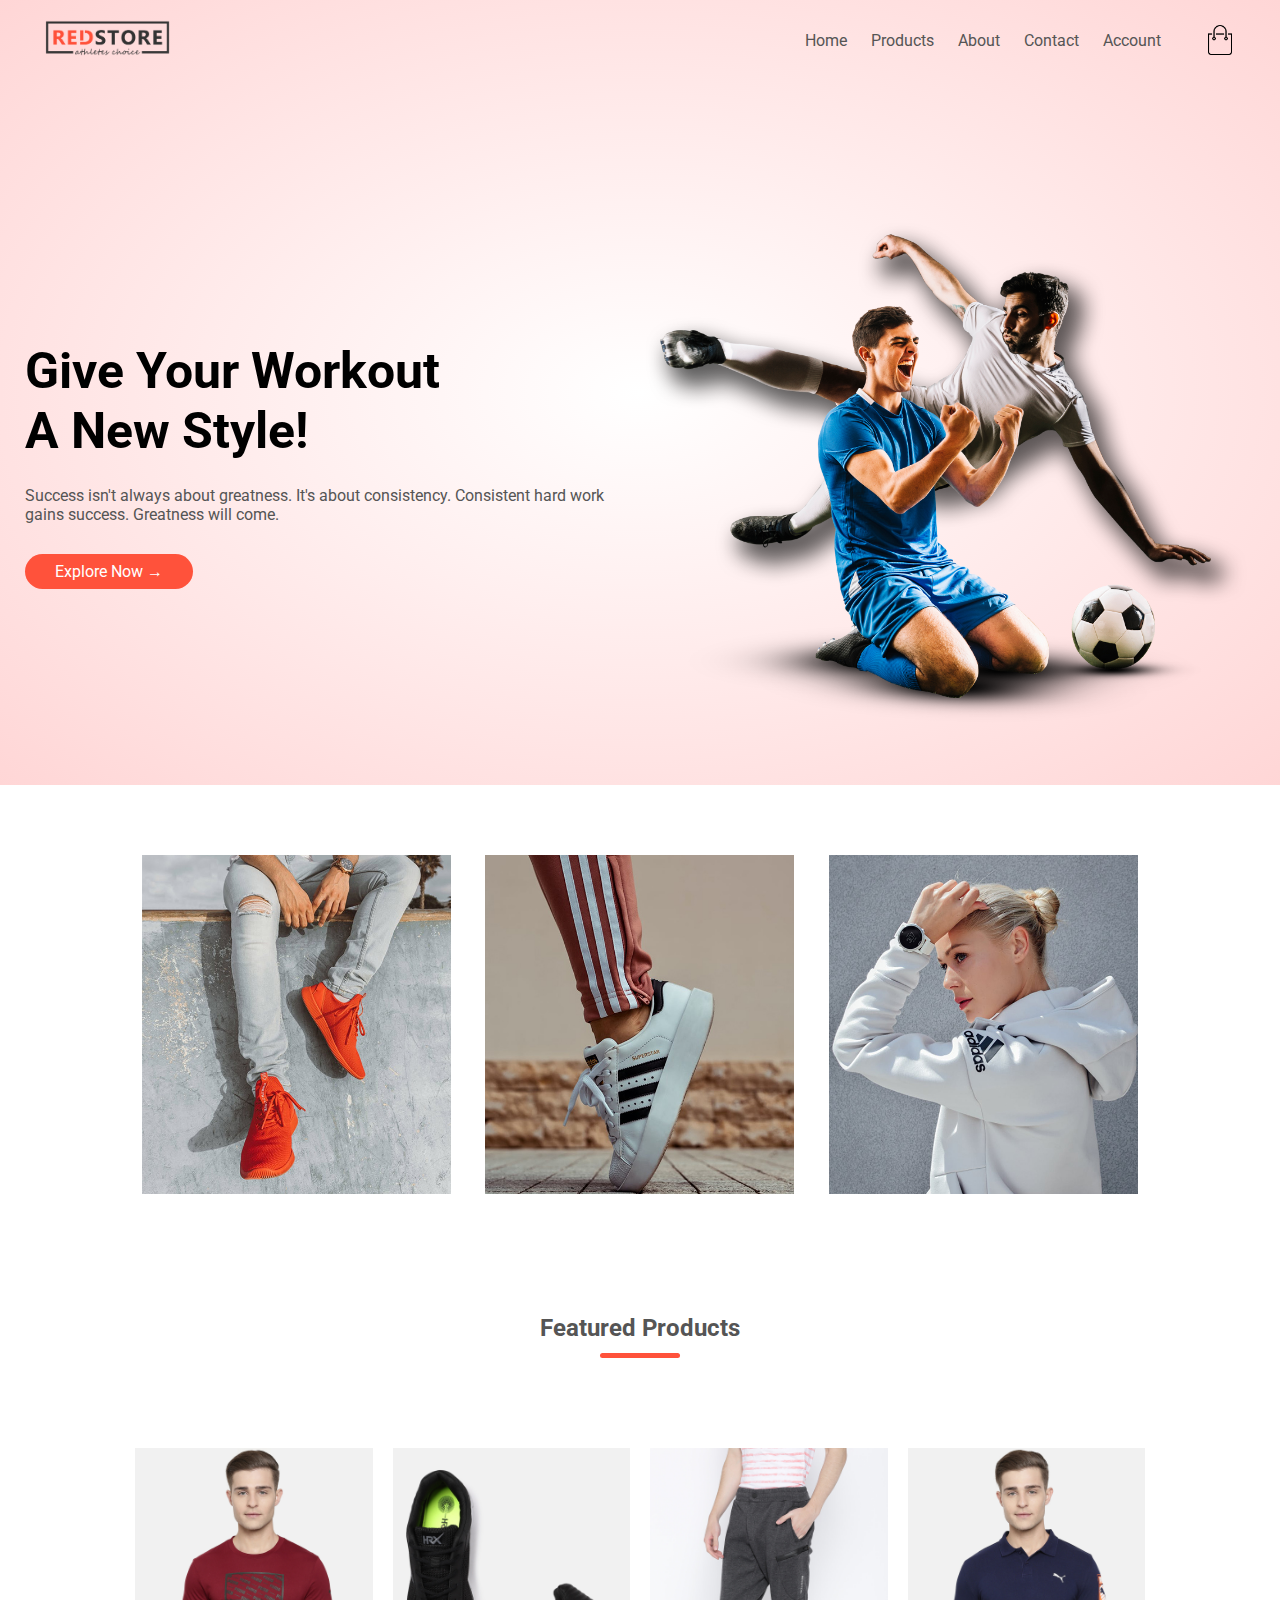
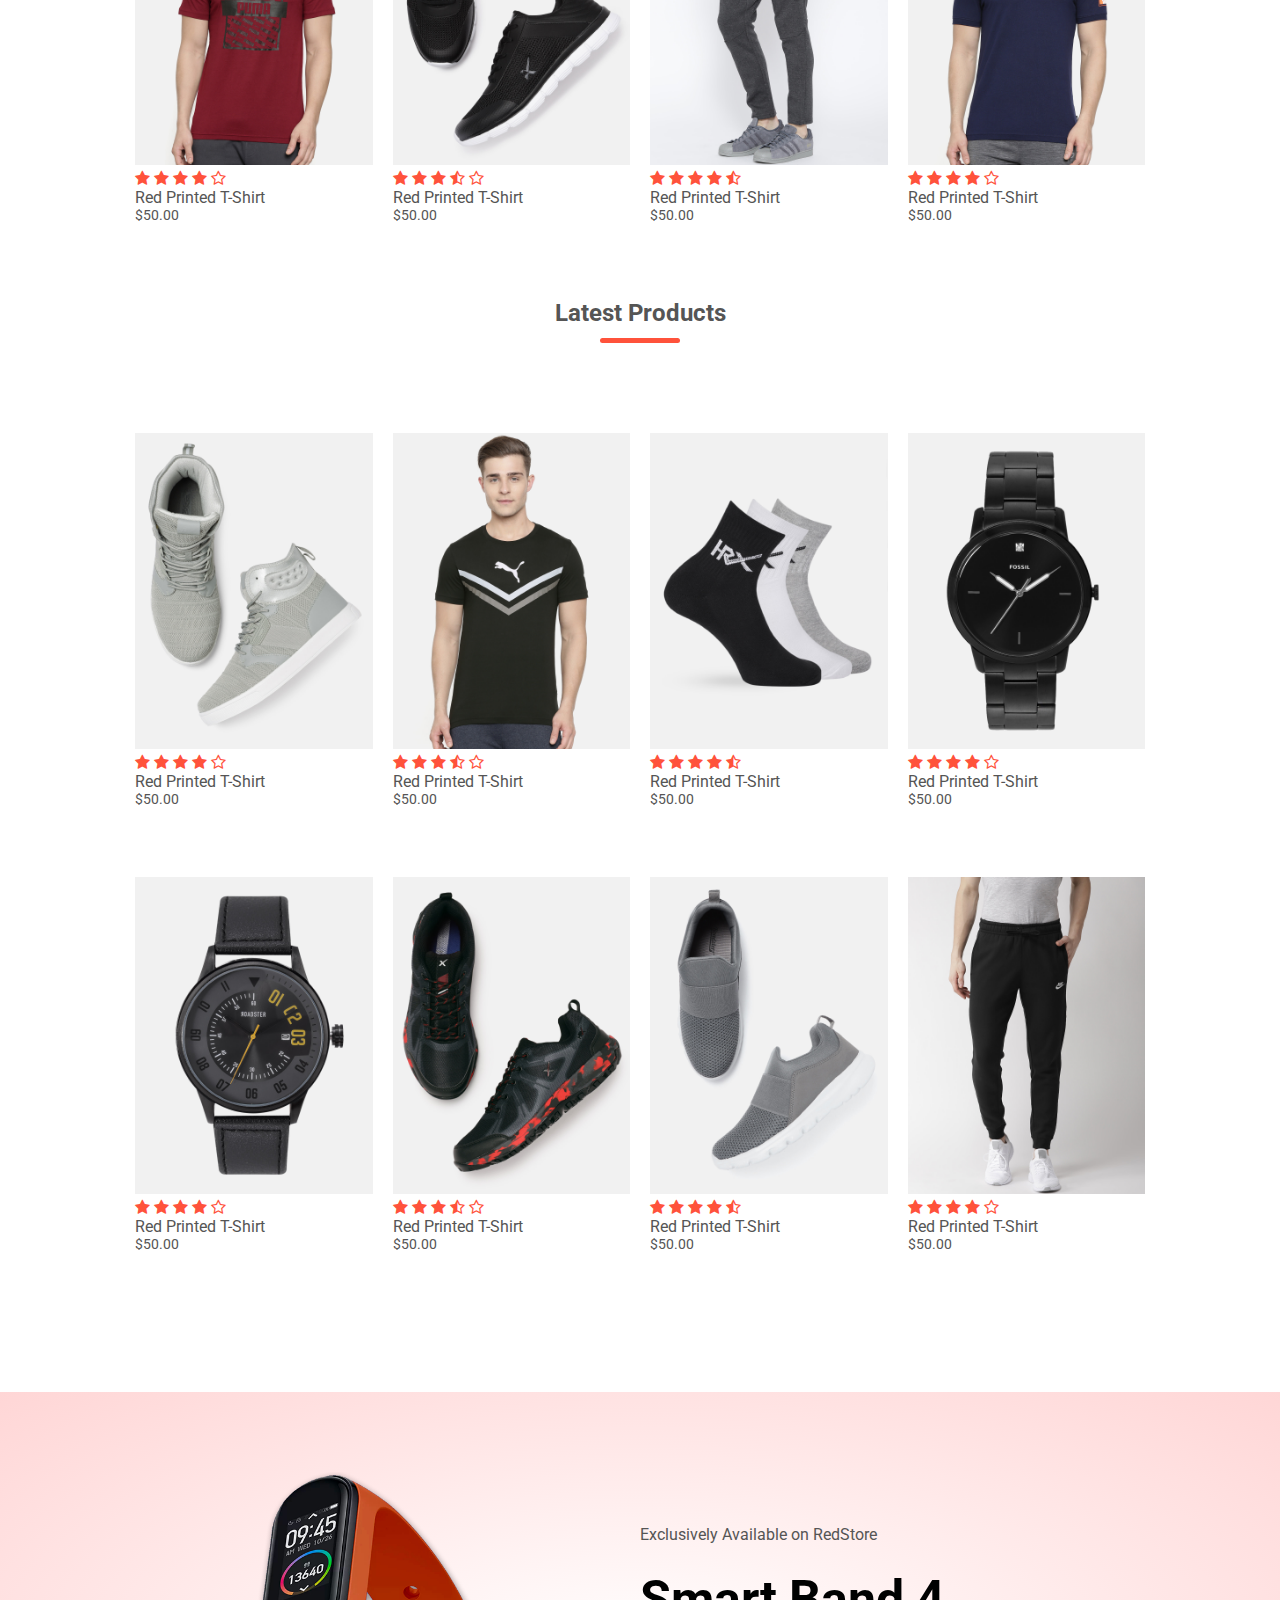
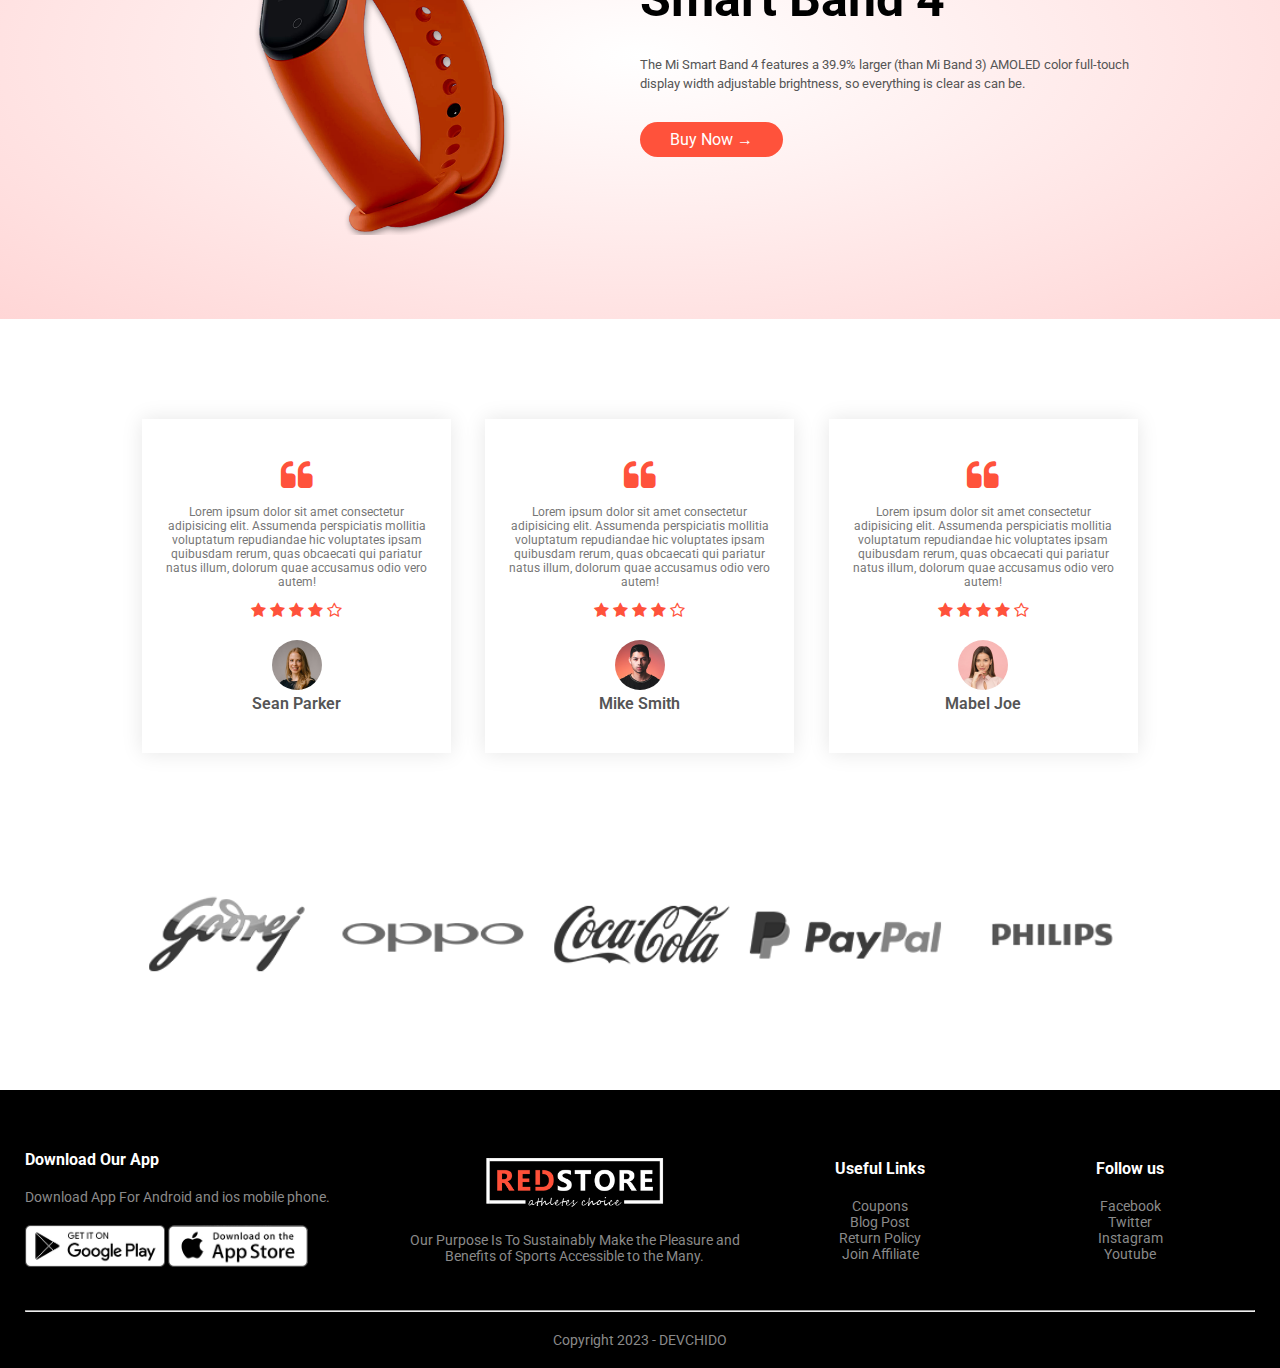
<file: index.html>
<!DOCTYPE html>
<html lang="en">
    <head>
        <meta charset="UTF-8" />
        <meta http-equiv="X-UA-Compatible" content="IE=edge" />
        <meta name="viewport" content="width=device-width, initial-scale=1.0" />
        <title>Ecommerce Website</title>
        <link rel="stylesheet" href="style.css" />
        <link href="https://fonts.googleapis.com/css2?family=Roboto:wght@300;400;500;700&display=swap" rel="stylesheet" />
        <link
            rel="stylesheet"
            href="https://cdnjs.cloudflare.com/ajax/libs/font-awesome/4.7.0/css/font-awesome.min.css"
            integrity="sha512-SfTiTlX6kk+qitfevl/7LibUOeJWlt9rbyDn92a1DqWOw9vWG2MFoays0sgObmWazO5BQPiFucnnEAjpAB+/Sw=="
            crossorigin="anonymous"
            referrerpolicy="no-referrer"
        />
    </head>
    <body>
        <div class="header">
            <div class="container">
                <div class="navbar">
                    <div class="logo">
                        <img src="images/logo.png" alt="" width="125px" />
                    </div>
                    <nav>
                        <ul id="MenuItems">
                            <li><a href="">Home</a></li>
                            <li><a href="">Products</a></li>
                            <li><a href="">About</a></li>
                            <li><a href="">Contact</a></li>
                            <li><a href="">Account</a></li>
                            <li><a href=""></a></li>
                        </ul>
                    </nav>
                    <img src="images/cart.png" alt="" width="30px" height="30px" />
                    <img src="images/menu.png" class="menu-icon" onclick="menutoggle()" />
                </div>
                <div class="row">
                    <div class="col-2">
                        <h1>Give Your Workout <br />A New Style!</h1>
                        <p>
                            Success isn't always about greatness. It's about consistency. Consistent hard work gains success.
                            Greatness will come.
                        </p>
                        <a href="" class="btn">Explore Now &#8594;</a>
                    </div>
                    <div class="col-2">
                        <img src="images/image1.png" alt="" />
                    </div>
                </div>
            </div>
        </div>
        <!-- featured categories -->
        <div class="categories">
            <div class="small-container">
                <div class="row">
                    <div class="col-3"><img src="images/category-1.jpg" alt="" /></div>
                    <div class="col-3"><img src="images/category-2.jpg" alt="" /></div>
                    <div class="col-3"><img src="images/category-3.jpg" alt="" /></div>
                </div>
            </div>
        </div>
        <!-- featured products -->
        <div class="small-container">
            <h2 class="title">Featured Products</h2>
            <div class="row">
                <div class="col-4">
                    <img src="images/product-1.jpg" alt="" />
                    <div class="rating">
                        <i class="fa fa-star"></i>
                        <i class="fa fa-star"></i>
                        <i class="fa fa-star"></i>
                        <i class="fa fa-star"></i>
                        <i class="fa fa-star-o"></i>
                    </div>
                    <h4>Red Printed T-Shirt</h4>
                    <p>$50.00</p>
                </div>
                <div class="col-4">
                    <img src="images/product-2.jpg" alt="" />
                    <div class="rating">
                        <i class="fa fa-star"></i>
                        <i class="fa fa-star"></i>
                        <i class="fa fa-star"></i>
                        <i class="fa fa-star-half-o"></i>
                        <i class="fa fa-star-o"></i>
                    </div>
                    <h4>Red Printed T-Shirt</h4>
                    <p>$50.00</p>
                </div>
                <div class="col-4">
                    <img src="images/product-3.jpg" alt="" />
                    <div class="rating">
                        <i class="fa fa-star"></i>
                        <i class="fa fa-star"></i>
                        <i class="fa fa-star"></i>
                        <i class="fa fa-star"></i>
                        <i class="fa fa-star-half-o"></i>
                    </div>
                    <h4>Red Printed T-Shirt</h4>
                    <p>$50.00</p>
                </div>
                <div class="col-4">
                    <img src="images/product-4.jpg" alt="" />
                    <div class="rating">
                        <i class="fa fa-star"></i>
                        <i class="fa fa-star"></i>
                        <i class="fa fa-star"></i>
                        <i class="fa fa-star"></i>
                        <i class="fa fa-star-o"></i>
                    </div>
                    <h4>Red Printed T-Shirt</h4>
                    <p>$50.00</p>
                </div>
            </div>
            <h2 class="title">Latest Products</h2>
            <div class="row">
                <div class="col-4">
                    <img src="images/product-5.jpg" alt="" />
                    <div class="rating">
                        <i class="fa fa-star"></i>
                        <i class="fa fa-star"></i>
                        <i class="fa fa-star"></i>
                        <i class="fa fa-star"></i>
                        <i class="fa fa-star-o"></i>
                    </div>
                    <h4>Red Printed T-Shirt</h4>
                    <p>$50.00</p>
                </div>
                <div class="col-4">
                    <img src="images/product-6.jpg" alt="" />
                    <div class="rating">
                        <i class="fa fa-star"></i>
                        <i class="fa fa-star"></i>
                        <i class="fa fa-star"></i>
                        <i class="fa fa-star-half-o"></i>
                        <i class="fa fa-star-o"></i>
                    </div>
                    <h4>Red Printed T-Shirt</h4>
                    <p>$50.00</p>
                </div>
                <div class="col-4">
                    <img src="images/product-7.jpg" alt="" />
                    <div class="rating">
                        <i class="fa fa-star"></i>
                        <i class="fa fa-star"></i>
                        <i class="fa fa-star"></i>
                        <i class="fa fa-star"></i>
                        <i class="fa fa-star-half-o"></i>
                    </div>
                    <h4>Red Printed T-Shirt</h4>
                    <p>$50.00</p>
                </div>
                <div class="col-4">
                    <img src="images/product-8.jpg" alt="" />
                    <div class="rating">
                        <i class="fa fa-star"></i>
                        <i class="fa fa-star"></i>
                        <i class="fa fa-star"></i>
                        <i class="fa fa-star"></i>
                        <i class="fa fa-star-o"></i>
                    </div>
                    <h4>Red Printed T-Shirt</h4>
                    <p>$50.00</p>
                </div>
                <div class="col-4">
                    <img src="images/product-9.jpg" alt="" />
                    <div class="rating">
                        <i class="fa fa-star"></i>
                        <i class="fa fa-star"></i>
                        <i class="fa fa-star"></i>
                        <i class="fa fa-star"></i>
                        <i class="fa fa-star-o"></i>
                    </div>
                    <h4>Red Printed T-Shirt</h4>
                    <p>$50.00</p>
                </div>
                <div class="col-4">
                    <img src="images/product-10.jpg" alt="" />
                    <div class="rating">
                        <i class="fa fa-star"></i>
                        <i class="fa fa-star"></i>
                        <i class="fa fa-star"></i>
                        <i class="fa fa-star-half-o"></i>
                        <i class="fa fa-star-o"></i>
                    </div>
                    <h4>Red Printed T-Shirt</h4>
                    <p>$50.00</p>
                </div>
                <div class="col-4">
                    <img src="images/product-11.jpg" alt="" />
                    <div class="rating">
                        <i class="fa fa-star"></i>
                        <i class="fa fa-star"></i>
                        <i class="fa fa-star"></i>
                        <i class="fa fa-star"></i>
                        <i class="fa fa-star-half-o"></i>
                    </div>
                    <h4>Red Printed T-Shirt</h4>
                    <p>$50.00</p>
                </div>
                <div class="col-4">
                    <img src="images/product-12.jpg" alt="" />
                    <div class="rating">
                        <i class="fa fa-star"></i>
                        <i class="fa fa-star"></i>
                        <i class="fa fa-star"></i>
                        <i class="fa fa-star"></i>
                        <i class="fa fa-star-o"></i>
                    </div>
                    <h4>Red Printed T-Shirt</h4>
                    <p>$50.00</p>
                </div>
            </div>
        </div>
        <!-- offer -->
        <div class="offer">
            <div class="small-container">
                <div class="row">
                    <div class="col-2">
                        <img src="images/exclusive.png" alt="" class="offer-img" />
                    </div>
                    <div class="col-2">
                        <p>Exclusively Available on RedStore</p>
                        <h1>Smart Band 4</h1>
                        <small>
                            The Mi Smart Band 4 features a 39.9% larger (than Mi Band 3) AMOLED color full-touch display width
                            adjustable brightness, so everything is clear as can be.
                        </small>
                        <a href="" class="btn">Buy Now &#8594;</a>
                    </div>
                </div>
            </div>
        </div>
        <!-- testimonial -->
        <div class="testimonial">
            <div class="small-container">
                <div class="row">
                    <div class="col-3">
                        <i class="fa fa-quote-left"></i>
                        <p>
                            Lorem ipsum dolor sit amet consectetur adipisicing elit. Assumenda perspiciatis mollitia voluptatum
                            repudiandae hic voluptates ipsam quibusdam rerum, quas obcaecati qui pariatur natus illum, dolorum
                            quae accusamus odio vero autem!
                        </p>
                        <div class="rating">
                            <i class="fa fa-star"></i>
                            <i class="fa fa-star"></i>
                            <i class="fa fa-star"></i>
                            <i class="fa fa-star"></i>
                            <i class="fa fa-star-o"></i>
                        </div>
                        <img src="images/user-1.png" alt="" />
                        <h3>Sean Parker</h3>
                    </div>
                    <div class="col-3">
                        <i class="fa fa-quote-left"></i>
                        <p>
                            Lorem ipsum dolor sit amet consectetur adipisicing elit. Assumenda perspiciatis mollitia voluptatum
                            repudiandae hic voluptates ipsam quibusdam rerum, quas obcaecati qui pariatur natus illum, dolorum
                            quae accusamus odio vero autem!
                        </p>
                        <div class="rating">
                            <i class="fa fa-star"></i>
                            <i class="fa fa-star"></i>
                            <i class="fa fa-star"></i>
                            <i class="fa fa-star"></i>
                            <i class="fa fa-star-o"></i>
                        </div>
                        <img src="images/user-2.png" alt="" />
                        <h3>Mike Smith</h3>
                    </div>
                    <div class="col-3">
                        <i class="fa fa-quote-left"></i>
                        <p>
                            Lorem ipsum dolor sit amet consectetur adipisicing elit. Assumenda perspiciatis mollitia voluptatum
                            repudiandae hic voluptates ipsam quibusdam rerum, quas obcaecati qui pariatur natus illum, dolorum
                            quae accusamus odio vero autem!
                        </p>
                        <div class="rating">
                            <i class="fa fa-star"></i>
                            <i class="fa fa-star"></i>
                            <i class="fa fa-star"></i>
                            <i class="fa fa-star"></i>
                            <i class="fa fa-star-o"></i>
                        </div>
                        <img src="images/user-3.png" alt="" />
                        <h3>Mabel Joe</h3>
                    </div>
                </div>
            </div>
        </div>

        <!-- brands -->
        <div class="brands">
            <div class="small-container">
                <div class="row">
                    <div class="col-5">
                        <img src="images/logo-godrej.png" alt="" />
                    </div>
                    <div class="col-5">
                        <img src="images/logo-oppo.png" alt="" />
                    </div>
                    <div class="col-5">
                        <img src="images/logo-coca-cola.png" alt="" />
                    </div>
                    <div class="col-5">
                        <img src="images/logo-paypal.png" alt="" />
                    </div>
                    <div class="col-5">
                        <img src="images/logo-philips.png" alt="" />
                    </div>
                </div>
            </div>
        </div>

        <!-- footer -->
        <div class="footer">
            <div class="container">
                <div class="row">
                    <div class="footer-col-1">
                        <h3>Download Our App</h3>
                        <p>Download App For Android and ios mobile phone.</p>
                        <div class="app-logo">
                            <img src="images/play-store.png" alt="">
                            <img src="images/app-store.png" alt="">
                        </div>
                    </div>
                    <div class="footer-col-2">
                        <img src="images/logo-white.png" alt="" />
                        <p>Our Purpose Is To Sustainably Make the Pleasure and Benefits of Sports Accessible to the Many.</p>
                    </div>
                    <div class="footer-col-3">
                        <h3>Useful Links</h3>
                        <ul>
                            <li>Coupons</li>
                            <li>Blog Post</li>
                            <li>Return Policy</li>
                            <li>Join Affiliate</li>
                        </ul>
                    </div>
                    <div class="footer-col-4">
                        <h3>Follow us</h3>
                        <ul>
                            <li>Facebook</li>
                            <li>Twitter</li>
                            <li>Instagram</li>
                            <li>Youtube</li>
                        </ul>
                    </div>
                </div>
                <hr>
                <p class="copyright">Copyright 2023 - DEVCHIDO</p>
            </div>
        </div>

        <!-- js for toggle menu -->
        <script>
            var MenuItems = document.getElementById("MenuItems");
            MenuItems.style.maxHeight = "0px";
            function menutoggle() {
                if(MenuItems.style.maxHeight == "0px"){
                    MenuItems.style.maxHeight = "200px";
                } else {
                    MenuItems.style.maxHeight = "0px";
                }
            }
        </script>
    </body>
</html>
</file>
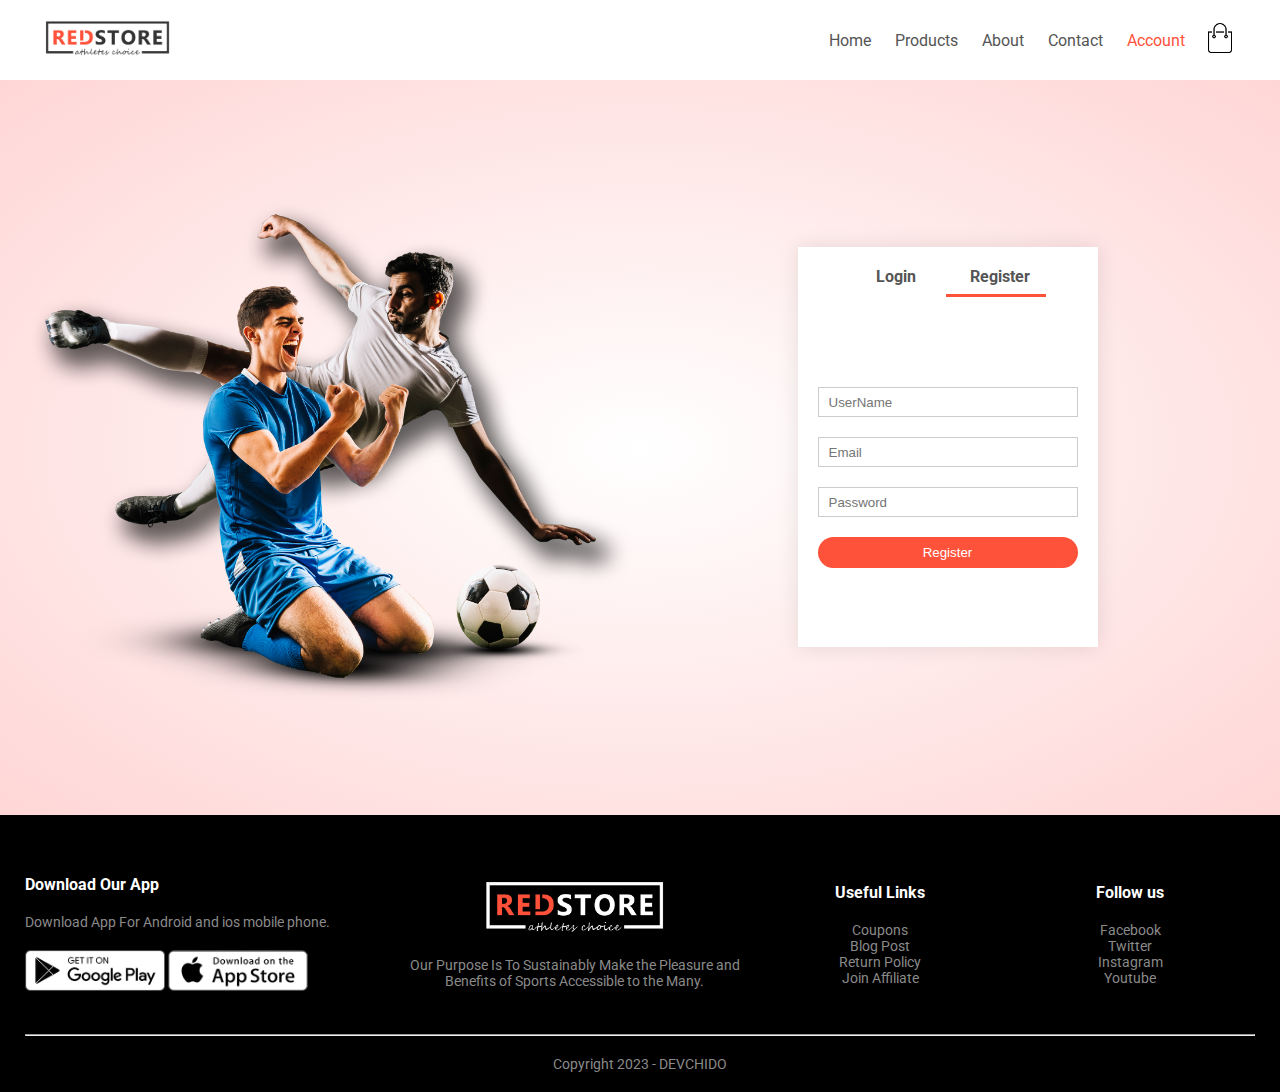
<file: account.html>
<!DOCTYPE html>
<html lang="en">
    <head>
        <meta charset="UTF-8" />
        <meta http-equiv="X-UA-Compatible" content="IE=edge" />
        <meta name="viewport" content="width=device-width, initial-scale=1.0" />
        <title>Account</title>
        <link rel="stylesheet" href="style.css" />
        <link href="https://fonts.googleapis.com/css2?family=Roboto:wght@300;400;500;700&display=swap" rel="stylesheet" />
        <link
            rel="stylesheet"
            href="https://cdnjs.cloudflare.com/ajax/libs/font-awesome/4.7.0/css/font-awesome.min.css"
            integrity="sha512-SfTiTlX6kk+qitfevl/7LibUOeJWlt9rbyDn92a1DqWOw9vWG2MFoays0sgObmWazO5BQPiFucnnEAjpAB+/Sw=="
            crossorigin="anonymous"
            referrerpolicy="no-referrer"
        />
    </head>
    <body>
        <div class="container">
            <div class="navbar">
                <div class="logo">
                    <a href="index.html"><img src="images/logo.png" alt="" width="125px" /></a>
                </div>
                <nav>
                    <ul id="MenuItems">
                        <li><a href="index.html">Home</a></li>
                        <li><a href="products.html">Products</a></li>
                        <li><a href="">About</a></li>
                        <li><a href="">Contact</a></li>
                        <li class="active"><a href="account.html">Account</a></li>
                    </ul>
                </nav>
                <a href="cart.html"><img src="images/cart.png" alt="" width="30px" height="30px" /></a>
                <img src="images/menu.png" class="menu-icon" onclick="menutoggle()" />
            </div>
        </div>

        <!-- account page -->
        <div class="account-page">
            <div class="container">
                <div class="row">
                    <div class="col-2">
                        <img src="images/image1.png" alt="" width="100%" />
                    </div>

                    <div class="col-2">
                        <div class="form-container">
                            <div class="form-btn">
                                <span onclick="login()">Login</span>
                                <span onclick="register()">Register</span>
                                <hr id="Indicator" />
                            </div>

                            <form id="LoginForm">
                                <input type="text" placeholder="UserName" />
                                <input type="password" placeholder="Password" />
                                <button type="submit" class="btn">Login</button>
                                <a href=""> Forgot password</a>
                            </form>

                            <form id="RegForm">
                                <input type="text" placeholder="UserName" />
                                <input type="email" placeholder="Email" />
                                <input type="password" placeholder="Password" />
                                <button type="submit" class="btn">Register</button>
                            </form>
                        </div>
                    </div>
                </div>
            </div>
        </div>

        <!-- footer -->
        <div class="footer">
            <div class="container">
                <div class="row">
                    <div class="footer-col-1">
                        <h3>Download Our App</h3>
                        <p>Download App For Android and ios mobile phone.</p>
                        <div class="app-logo">
                            <img src="images/play-store.png" alt="" />
                            <img src="images/app-store.png" alt="" />
                        </div>
                    </div>
                    <div class="footer-col-2">
                        <img src="images/logo-white.png" alt="" />
                        <p>Our Purpose Is To Sustainably Make the Pleasure and Benefits of Sports Accessible to the Many.</p>
                    </div>
                    <div class="footer-col-3">
                        <h3>Useful Links</h3>
                        <ul>
                            <li>Coupons</li>
                            <li>Blog Post</li>
                            <li>Return Policy</li>
                            <li>Join Affiliate</li>
                        </ul>
                    </div>
                    <div class="footer-col-4">
                        <h3>Follow us</h3>
                        <ul>
                            <li>Facebook</li>
                            <li>Twitter</li>
                            <li>Instagram</li>
                            <li>Youtube</li>
                        </ul>
                    </div>
                </div>
                <hr />
                <p class="copyright">Copyright 2023 - DEVCHIDO</p>
            </div>
        </div>

        <!-- js for toggle menu -->
        <script>
            var MenuItems = document.getElementById("MenuItems");
            MenuItems.style.maxHeight = "0px";
            function menutoggle() {
                if (MenuItems.style.maxHeight == "0px") {
                    MenuItems.style.maxHeight = "200px";
                } else {
                    MenuItems.style.maxHeight = "0px";
                }
            }
        </script>

        <!-- js for toggle Form -->

        <script>
            var LoginForm = document.getElementById("LoginForm");
            var RegForm = document.getElementById("RegForm"); 
            var Indicator = document.getElementById("Indicator");

            function register() {
                RegForm.style.transform = "translateX(0px)";
                LoginForm.style.transform = "translateX(0px)";
                Indicator.style.transform = "translateX(100px)";
            }

            function login() {
                RegForm.style.transform = "translateX(300px)";
                LoginForm.style.transform = "translateX(300px)";
                Indicator.style.transform = "translateX(0px)";
            }
        </script>
    </body>
</html>
</file>
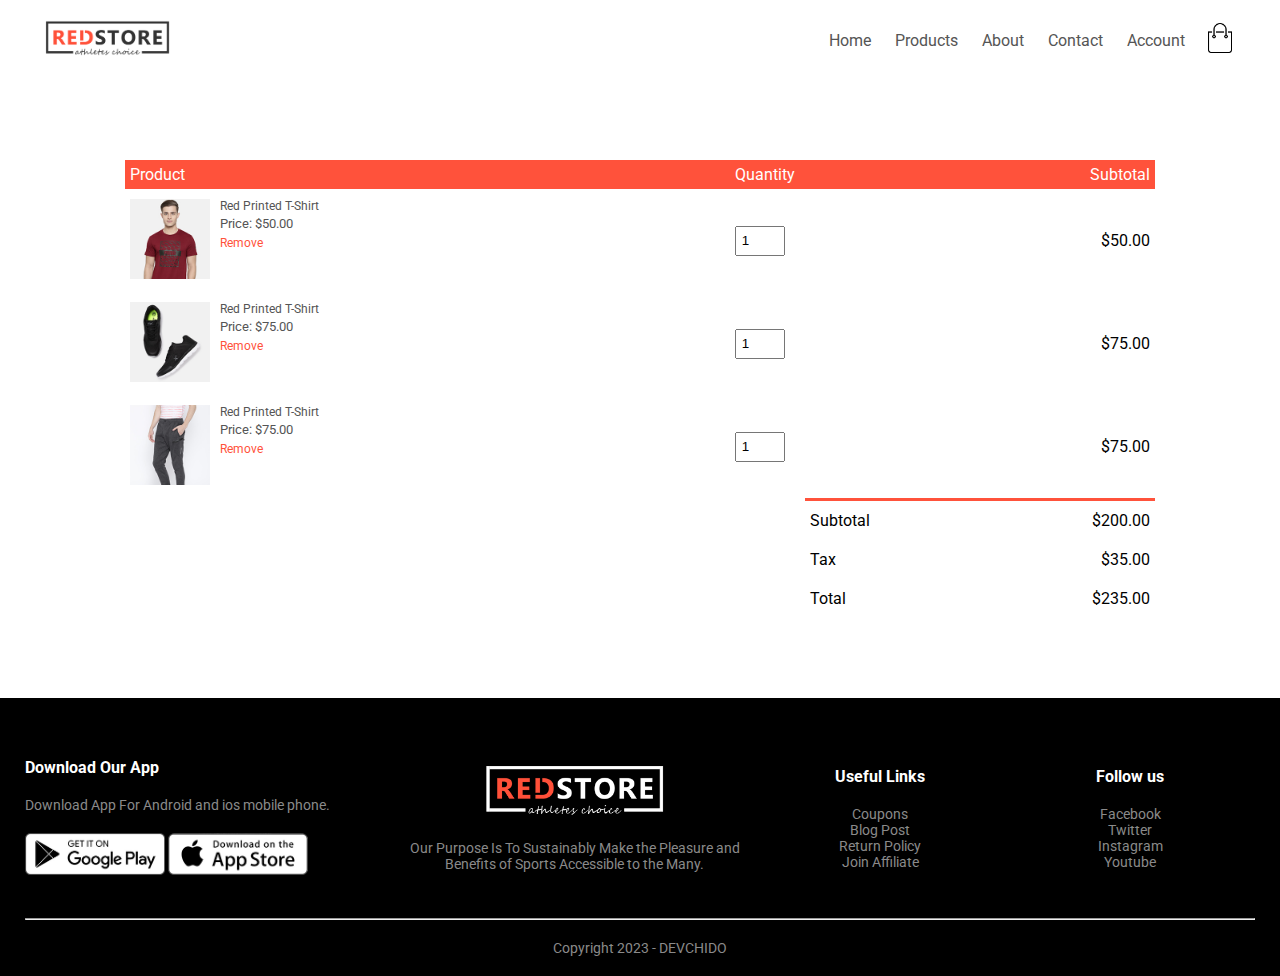
<file: cart.html>
<!DOCTYPE html>
<html lang="en">
    <head>
        <meta charset="UTF-8" />
        <meta http-equiv="X-UA-Compatible" content="IE=edge" />
        <meta name="viewport" content="width=device-width, initial-scale=1.0" />
        <title>All Products</title>
        <link rel="stylesheet" href="style.css" />
        <link href="https://fonts.googleapis.com/css2?family=Roboto:wght@300;400;500;700&display=swap" rel="stylesheet" />
        <link
            rel="stylesheet"
            href="https://cdnjs.cloudflare.com/ajax/libs/font-awesome/4.7.0/css/font-awesome.min.css"
            integrity="sha512-SfTiTlX6kk+qitfevl/7LibUOeJWlt9rbyDn92a1DqWOw9vWG2MFoays0sgObmWazO5BQPiFucnnEAjpAB+/Sw=="
            crossorigin="anonymous"
            referrerpolicy="no-referrer"
        />
    </head>
    <body>
        <div class="container">
            <div class="navbar">
                <div class="logo">
                    <a href="index.html"><img src="images/logo.png" alt="" width="125px" /></a>
                </div>
                <nav>
                    <ul id="MenuItems">
                        <li><a href="index.html">Home</a></li>
                        <li><a href="products.html">Products</a></li>
                        <li><a href="">About</a></li>
                        <li><a href="">Contact</a></li>
                        <li><a href="account.html">Account</a></li>
                    </ul>
                </nav>
                <a href="cart.html"><img src="images/cart.png" alt="" width="30px" height="30px" /></a>
                <img src="images/menu.png" class="menu-icon" onclick="menutoggle()" />
            </div>
        </div>

        <!-- cart item details -->
        <div class="small-container cart-page">
            <table>
                <tr>
                    <th>Product</th>
                    <th>Quantity</th>
                    <th>Subtotal</th>
                </tr>
                <tr>
                    <td>
                        <div class="cart-info">
                            <a href="product-details.html"><img src="images/buy-1.jpg" alt=""></a>
                            <div>
                                <a href="product-details.html"><p>Red Printed T-Shirt</p></a>
                                <small>Price: $50.00</small>
                                <br>
                                <a href="">Remove</a>
                            </div>
                        </div>
                    </td>
                    <td><input type="number" value="1"></td>
                    <td>$50.00</td>
                </tr>
                <tr>
                    <td>
                        <div class="cart-info">
                            <a href="product-details.html"><img src="images/buy-2.jpg" alt=""></a>
                            <div>
                                <a href="product-details.html"><p>Red Printed T-Shirt</p></a>
                                <small>Price: $75.00</small>
                                <br>
                                <a href="">Remove</a>
                            </div>
                        </div>
                    </td>
                    <td><input type="number" value="1"></td>
                    <td>$75.00</td>
                </tr>
                <tr>
                    <td>
                        <div class="cart-info">
                            <a href="product-details.html"><img src="images/buy-3.jpg" alt=""></a>
                            <div>
                                <a href="product-details.html"><p>Red Printed T-Shirt</p></a>
                                <small>Price: $75.00</small>
                                <br>
                                <a href="">Remove</a>
                            </div>
                        </div>
                    </td>
                    <td><input type="number" value="1"></td>
                    <td>$75.00</td>
                </tr>
            </table>

            <div class="total-price">
                <table>
                    <tr>
                        <td>Subtotal</td>
                        <td>$200.00</td>
                    </tr>
                    <tr>
                        <td>Tax</td>
                        <td>$35.00</td>
                    </tr>
                    <tr>
                        <td>Total</td>
                        <td>$235.00</td>
                    </tr>
                </table>
            </div>
        </div>
        

        <!-- footer -->
        <div class="footer">
            <div class="container">
                <div class="row">
                    <div class="footer-col-1">
                        <h3>Download Our App</h3>
                        <p>Download App For Android and ios mobile phone.</p>
                        <div class="app-logo">
                            <img src="images/play-store.png" alt="" />
                            <img src="images/app-store.png" alt="" />
                        </div>
                    </div>
                    <div class="footer-col-2">
                        <img src="images/logo-white.png" alt="" />
                        <p>Our Purpose Is To Sustainably Make the Pleasure and Benefits of Sports Accessible to the Many.</p>
                    </div>
                    <div class="footer-col-3">
                        <h3>Useful Links</h3>
                        <ul>
                            <li>Coupons</li>
                            <li>Blog Post</li>
                            <li>Return Policy</li>
                            <li>Join Affiliate</li>
                        </ul>
                    </div>
                    <div class="footer-col-4">
                        <h3>Follow us</h3>
                        <ul>
                            <li>Facebook</li>
                            <li>Twitter</li>
                            <li>Instagram</li>
                            <li>Youtube</li>
                        </ul>
                    </div>
                </div>
                <hr />
                <p class="copyright">Copyright 2023 - DEVCHIDO</p>
            </div>
        </div>

        <!-- js for toggle menu -->
        <script>
            var MenuItems = document.getElementById("MenuItems");
            MenuItems.style.maxHeight = "0px";
            function menutoggle() {
                if (MenuItems.style.maxHeight == "0px") {
                    MenuItems.style.maxHeight = "200px";
                } else {
                    MenuItems.style.maxHeight = "0px";
                }
            }
        </script>

        
    </body>
</html>
</file>
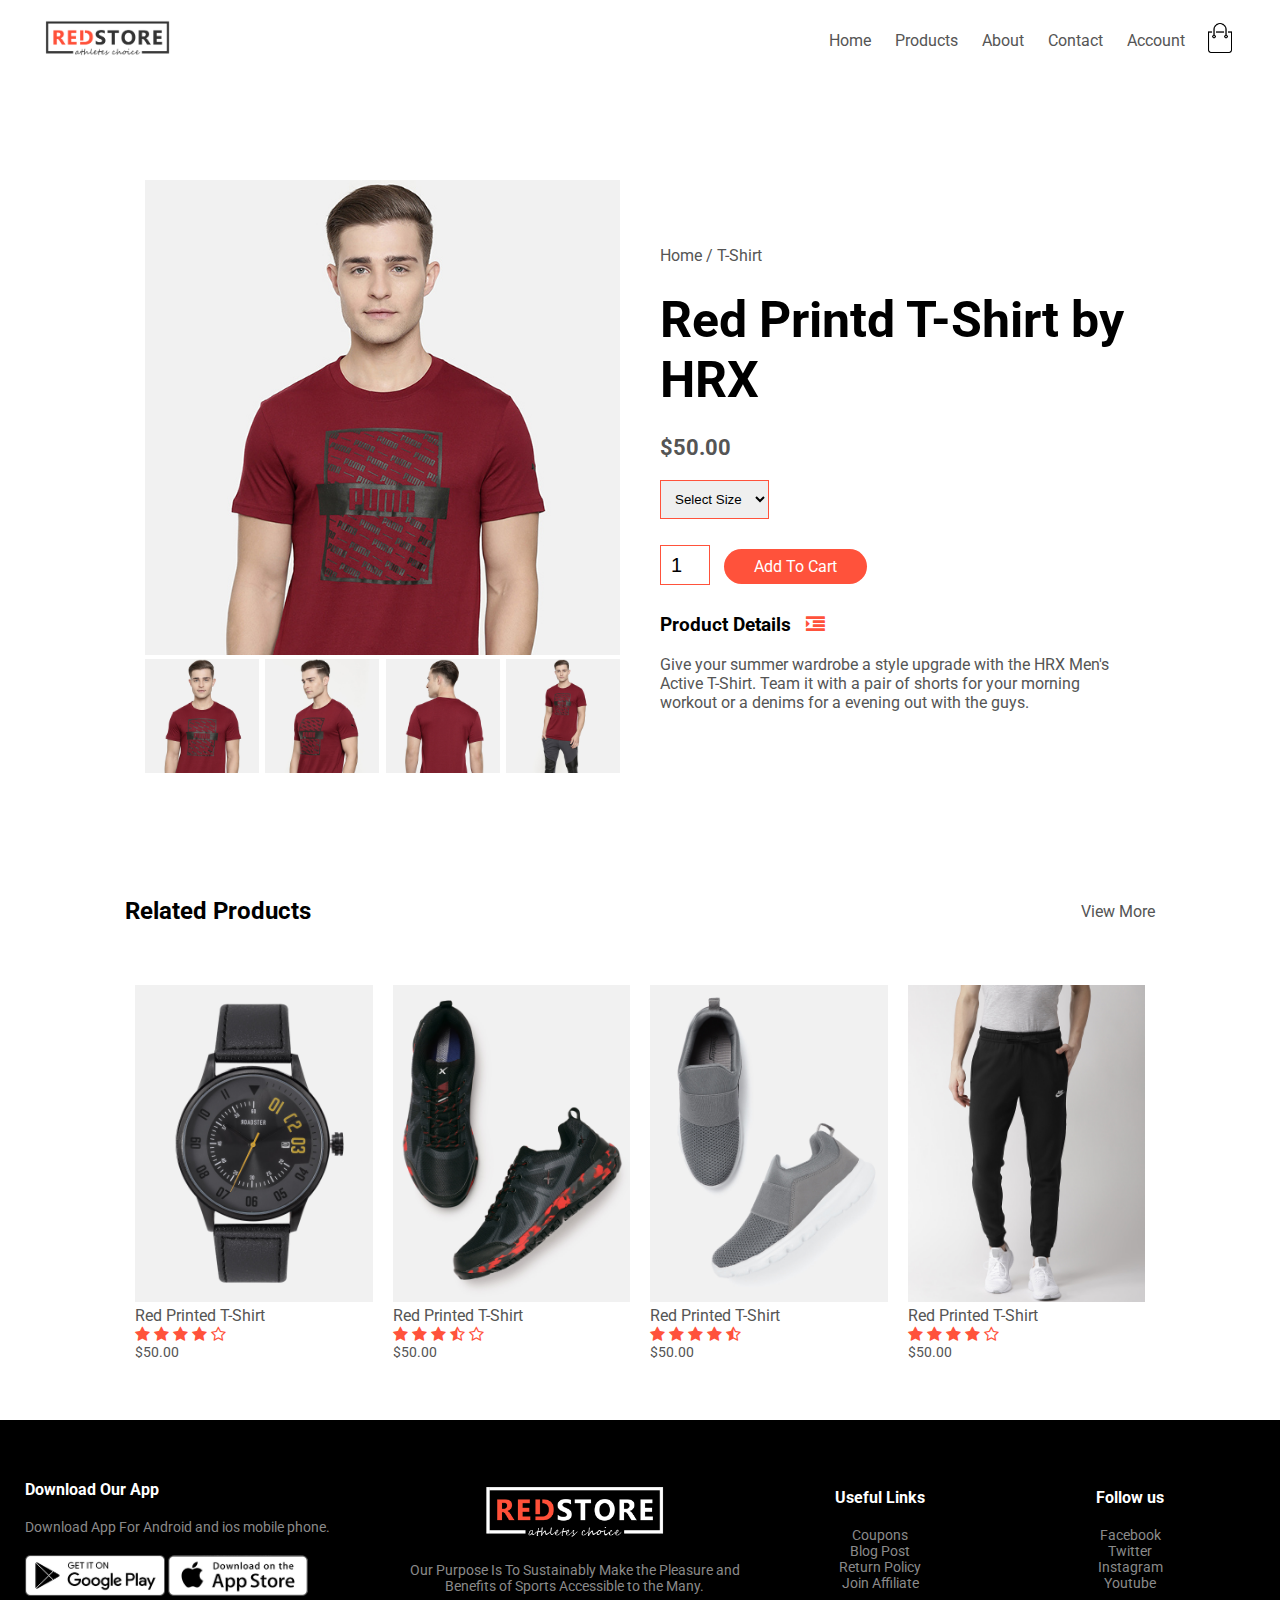
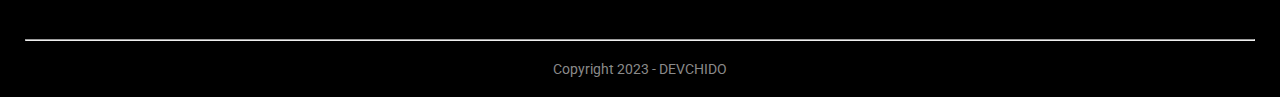
<file: product-details.html>
<!DOCTYPE html>
<html lang="en">
    <head>
        <meta charset="UTF-8" />
        <meta http-equiv="X-UA-Compatible" content="IE=edge" />
        <meta name="viewport" content="width=device-width, initial-scale=1.0" />
        <title>All Products</title>
        <link rel="stylesheet" href="style.css" />
        <link href="https://fonts.googleapis.com/css2?family=Roboto:wght@300;400;500;700&display=swap" rel="stylesheet" />
        <link
            rel="stylesheet"
            href="https://cdnjs.cloudflare.com/ajax/libs/font-awesome/4.7.0/css/font-awesome.min.css"
            integrity="sha512-SfTiTlX6kk+qitfevl/7LibUOeJWlt9rbyDn92a1DqWOw9vWG2MFoays0sgObmWazO5BQPiFucnnEAjpAB+/Sw=="
            crossorigin="anonymous"
            referrerpolicy="no-referrer"
        />
    </head>
    <body>
        <div class="container">
            <div class="navbar">
                <div class="logo">
                    <a href="index.html"><img src="images/logo.png" alt="" width="125px" /></a>
                </div>
                <nav>
                    <ul id="MenuItems">
                        <li><a href="index.html">Home</a></li>
                        <li><a href="products.html">Products</a></li>
                        <li><a href="">About</a></li>
                        <li><a href="">Contact</a></li>
                        <li><a href="account.html">Account</a></li>
                    </ul>
                </nav>
                <a href="cart.html"><img src="images/cart.png" alt="" width="30px" height="30px" /></a>
                <img src="images/menu.png" class="menu-icon" onclick="menutoggle()" />
            </div>
        </div>

        <!-- single product details -->
        <div class="small-container single-product">
            <div class="row">
                <div class="col-2">
                    <img src="images/gallery-1.jpg" width="100%" id="ProductImg" />

                    <div class="small-img-row">
                        <div class="small-img-col">
                            <img src="images/gallery-1.jpg" width="100%" class="small-img" />
                        </div>
                        <div class="small-img-col">
                            <img src="images/gallery-2.jpg" width="100%" class="small-img" />
                        </div>
                        <div class="small-img-col">
                            <img src="images/gallery-3.jpg" width="100%" class="small-img" />
                        </div>
                        <div class="small-img-col">
                            <img src="images/gallery-4.jpg" width="100%" class="small-img" />
                        </div>
                    </div>
                </div>

                <div class="col-2">
                    <p>Home / T-Shirt</p>
                    <h1>Red Printd T-Shirt by HRX</h1>
                    <h4>$50.00</h4>
                    <select>
                        <option>Select Size</option>
                        <option>XXL</option>
                        <option>XL</option>
                        <option>Large</option>
                        <option>Medium</option>
                        <option>Small</option>
                    </select>
                    <input type="number" value="1" />
                    <a href="" class="btn">Add To Cart</a>
                    <h3>Product Details <i class="fa fa-indent"></i></h3>
                    <br />
                    <p>
                        Give your summer wardrobe a style upgrade with the HRX Men's Active T-Shirt. Team it with a pair of shorts
                        for your morning workout or a denims for a evening out with the guys.
                    </p>
                </div>
            </div>
        </div>

        <!-- title -->

        <div class="small-container">
            <div class="row row-2">
                <h2>Related Products</h2>
                <p>View More</p>
            </div>
        </div>

        <!-- products -->

        <div class="small-container">
            <div class="row">
                <div class="col-4">
                    <img src="images/product-9.jpg" alt="" />
                    <h4>Red Printed T-Shirt</h4>
                    <div class="rating">
                        <i class="fa fa-star"></i>
                        <i class="fa fa-star"></i>
                        <i class="fa fa-star"></i>
                        <i class="fa fa-star"></i>
                        <i class="fa fa-star-o"></i>
                    </div>
                    <p>$50.00</p>
                </div>
                <div class="col-4">
                    <img src="images/product-10.jpg" alt="" />
                    <h4>Red Printed T-Shirt</h4>
                    <div class="rating">
                        <i class="fa fa-star"></i>
                        <i class="fa fa-star"></i>
                        <i class="fa fa-star"></i>
                        <i class="fa fa-star-half-o"></i>
                        <i class="fa fa-star-o"></i>
                    </div>
                    <p>$50.00</p>
                </div>
                <div class="col-4">
                    <img src="images/product-11.jpg" alt="" />
                    <h4>Red Printed T-Shirt</h4>
                    <div class="rating">
                        <i class="fa fa-star"></i>
                        <i class="fa fa-star"></i>
                        <i class="fa fa-star"></i>
                        <i class="fa fa-star"></i>
                        <i class="fa fa-star-half-o"></i>
                    </div>
                    <p>$50.00</p>
                </div>
                <div class="col-4">
                    <img src="images/product-12.jpg" alt="" />
                    <h4>Red Printed T-Shirt</h4>
                    <div class="rating">
                        <i class="fa fa-star"></i>
                        <i class="fa fa-star"></i>
                        <i class="fa fa-star"></i>
                        <i class="fa fa-star"></i>
                        <i class="fa fa-star-o"></i>
                    </div>
                    <p>$50.00</p>
                </div>
            </div>
        </div>

        <!-- footer -->
        <div class="footer">
            <div class="container">
                <div class="row">
                    <div class="footer-col-1">
                        <h3>Download Our App</h3>
                        <p>Download App For Android and ios mobile phone.</p>
                        <div class="app-logo">
                            <img src="images/play-store.png" alt="" />
                            <img src="images/app-store.png" alt="" />
                        </div>
                    </div>
                    <div class="footer-col-2">
                        <img src="images/logo-white.png" alt="" />
                        <p>Our Purpose Is To Sustainably Make the Pleasure and Benefits of Sports Accessible to the Many.</p>
                    </div>
                    <div class="footer-col-3">
                        <h3>Useful Links</h3>
                        <ul>
                            <li>Coupons</li>
                            <li>Blog Post</li>
                            <li>Return Policy</li>
                            <li>Join Affiliate</li>
                        </ul>
                    </div>
                    <div class="footer-col-4">
                        <h3>Follow us</h3>
                        <ul>
                            <li>Facebook</li>
                            <li>Twitter</li>
                            <li>Instagram</li>
                            <li>Youtube</li>
                        </ul>
                    </div>
                </div>
                <hr />
                <p class="copyright">Copyright 2023 - DEVCHIDO</p>
            </div>
        </div>

        <!-- js for toggle menu -->
        <script>
            var MenuItems = document.getElementById("MenuItems");
            MenuItems.style.maxHeight = "0px";
            function menutoggle() {
                if (MenuItems.style.maxHeight == "0px") {
                    MenuItems.style.maxHeight = "200px";
                } else {
                    MenuItems.style.maxHeight = "0px";
                }
            }
        </script>

        <!-- js for product gallery -->
        <script>
            var ProductImg = document.getElementById("ProductImg");
            var SmallImg = document.getElementsByClassName("small-img");

            SmallImg[0].onclick = function(){
                ProductImg.src =SmallImg[0].src;
            }
            SmallImg[1].onclick = function(){
                ProductImg.src =SmallImg[1].src;
            }
            SmallImg[2].onclick = function(){
                ProductImg.src =SmallImg[2].src;
            }
            SmallImg[3].onclick = function(){
                ProductImg.src =SmallImg[3].src;
            }
        </script>
    </body>
</html>
</file>
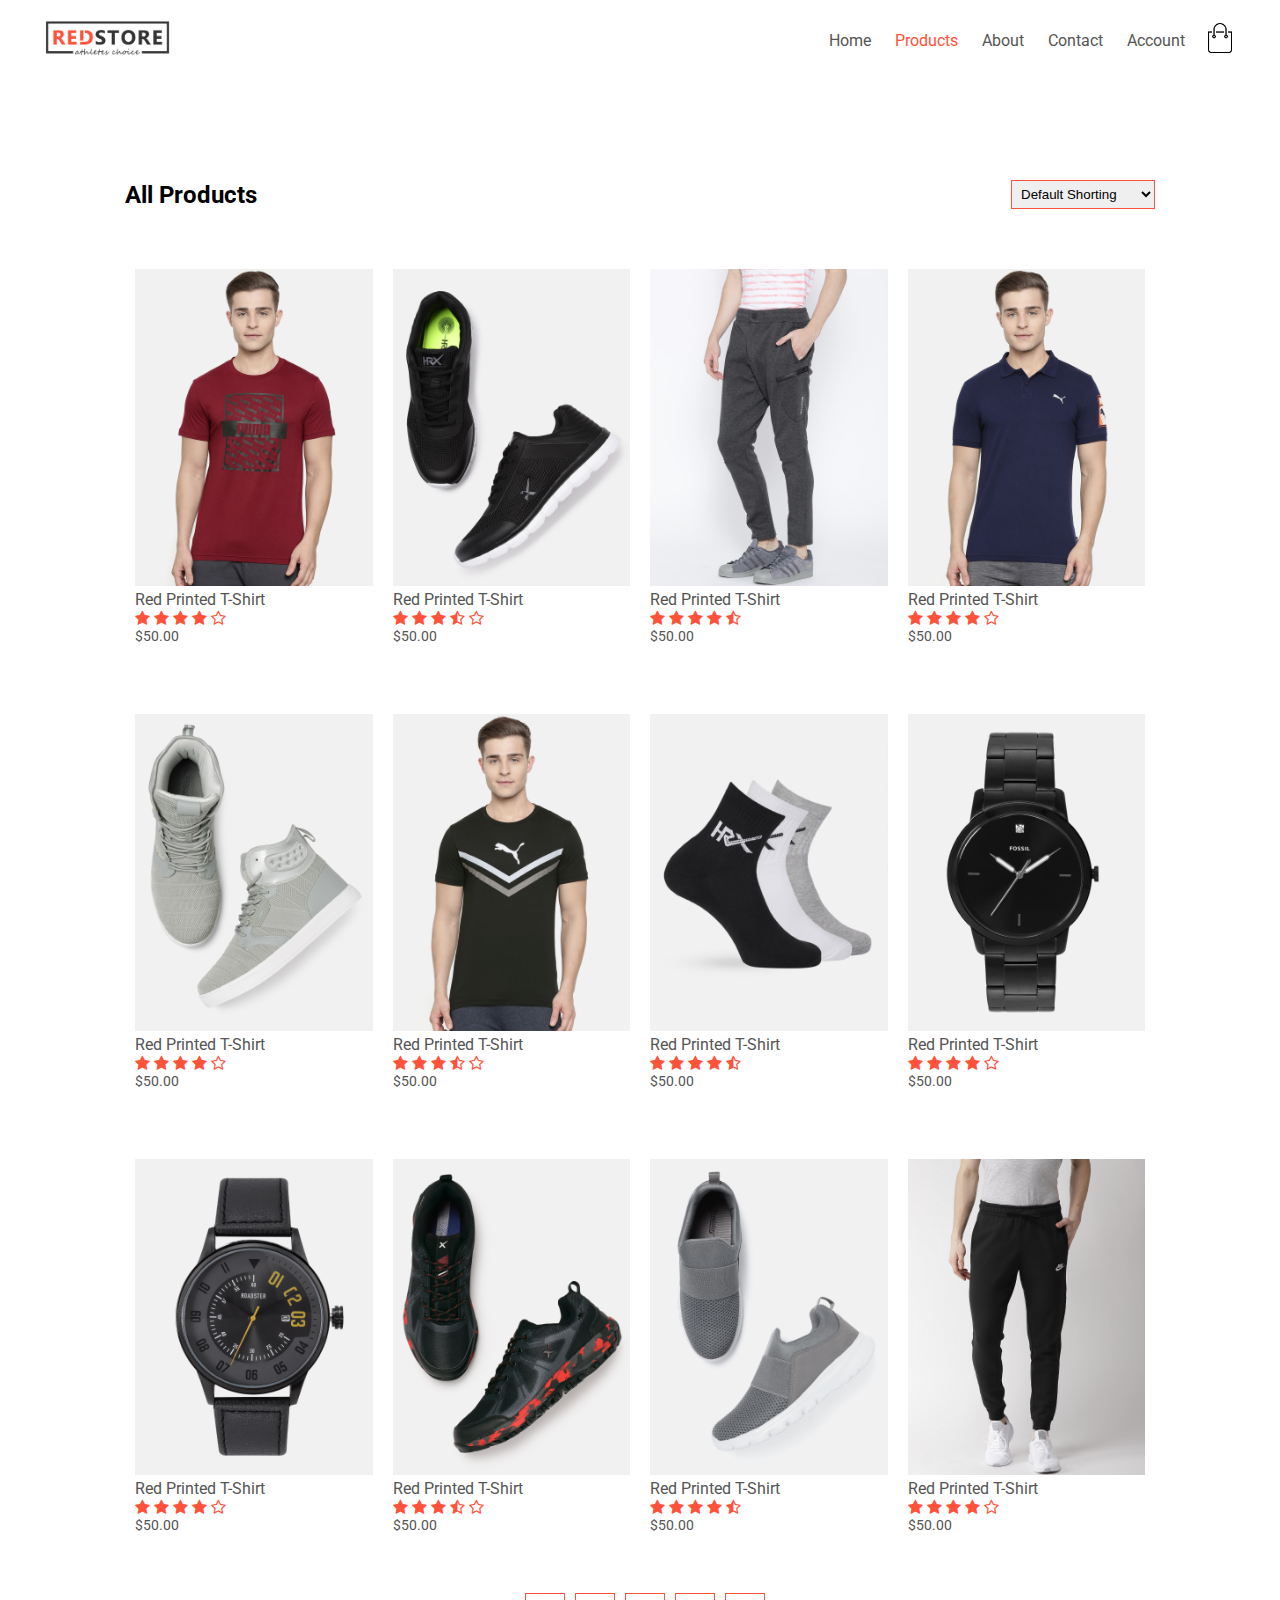
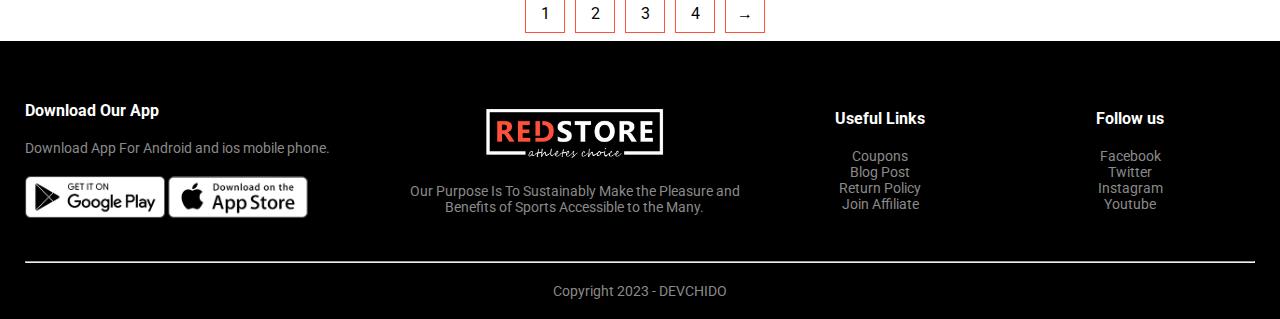
<file: products.html>
<!DOCTYPE html>
<html lang="en">
    <head>
        <meta charset="UTF-8" />
        <meta http-equiv="X-UA-Compatible" content="IE=edge" />
        <meta name="viewport" content="width=device-width, initial-scale=1.0" />
        <title>All Products</title>
        <link rel="stylesheet" href="style.css" />
        <link href="https://fonts.googleapis.com/css2?family=Roboto:wght@300;400;500;700&display=swap" rel="stylesheet" />
        <link
            rel="stylesheet"
            href="https://cdnjs.cloudflare.com/ajax/libs/font-awesome/4.7.0/css/font-awesome.min.css"
            integrity="sha512-SfTiTlX6kk+qitfevl/7LibUOeJWlt9rbyDn92a1DqWOw9vWG2MFoays0sgObmWazO5BQPiFucnnEAjpAB+/Sw=="
            crossorigin="anonymous"
            referrerpolicy="no-referrer"
        />
    </head>
    <body>
        <div class="container">
            <div class="navbar">
                <div class="logo">
                    <a href="index.html"><img src="images/logo.png" alt="" width="125px" /></a>
                </div>
                <nav>
                    <ul id="MenuItems">
                        <li><a href="index.html">Home</a></li>
                        <li class="active"><a href="products.html">Products</a></li>
                        <li><a href="">About</a></li>
                        <li><a href="">Contact</a></li>
                        <li><a href="account.html">Account</a></li>
                    </ul>
                </nav>
                <a href="cart.html"><img src="images/cart.png" alt="" width="30px" height="30px" /></a>
                <img src="images/menu.png" class="menu-icon" onclick="menutoggle()" />
            </div>
        </div>

        <div class="small-container">
            <div class="row row-2">
                <h2>All Products</h2>
                <select>
                    <option>Default Shorting</option>
                    <option>Short by price</option>
                    <option>Short by popularity</option>
                    <option>Short by rating</option>
                    <option>Short by sale</option>
                </select>
            </div>

            <div class="row">
                <div class="col-4">
                    <a href="product-details.html"><img src="images/product-1.jpg" alt="" /></a>
                    <a href="product-details.html"><h4>Red Printed T-Shirt</h4></a>
                    <div class="rating">
                        <i class="fa fa-star"></i>
                        <i class="fa fa-star"></i>
                        <i class="fa fa-star"></i>
                        <i class="fa fa-star"></i>
                        <i class="fa fa-star-o"></i>
                    </div>
                    <p>$50.00</p>
                </div>
                <div class="col-4">
                    <a href="product-details.html"><img src="images/product-2.jpg" alt="" /></a>
                    <a href="product-details.html"><h4>Red Printed T-Shirt</h4></a>
                    <div class="rating">
                        <i class="fa fa-star"></i>
                        <i class="fa fa-star"></i>
                        <i class="fa fa-star"></i>
                        <i class="fa fa-star-half-o"></i>
                        <i class="fa fa-star-o"></i>
                    </div>
                    <p>$50.00</p>
                </div>
                <div class="col-4">
                    <a href="product-details.html"><img src="images/product-3.jpg" alt="" /></a>
                    <a href="product-details.html"><h4>Red Printed T-Shirt</h4></a>
                    <div class="rating">
                        <i class="fa fa-star"></i>
                        <i class="fa fa-star"></i>
                        <i class="fa fa-star"></i>
                        <i class="fa fa-star"></i>
                        <i class="fa fa-star-half-o"></i>
                    </div>
                    <p>$50.00</p>
                </div>
                <div class="col-4">
                    <a href="product-details.html"><img src="images/product-4.jpg" alt="" /></a>
                    <a href="product-details.html"><h4>Red Printed T-Shirt</h4></a>
                    <div class="rating">
                        <i class="fa fa-star"></i>
                        <i class="fa fa-star"></i>
                        <i class="fa fa-star"></i>
                        <i class="fa fa-star"></i>
                        <i class="fa fa-star-o"></i>
                    </div>
                    <p>$50.00</p>
                </div>
                <div class="col-4">
                    <a href="product-details.html"><img src="images/product-5.jpg" alt="" /></a>
                    <a href="product-details.html"><h4>Red Printed T-Shirt</h4></a>
                    <div class="rating">
                        <i class="fa fa-star"></i>
                        <i class="fa fa-star"></i>
                        <i class="fa fa-star"></i>
                        <i class="fa fa-star"></i>
                        <i class="fa fa-star-o"></i>
                    </div>
                    <p>$50.00</p>
                </div>
                <div class="col-4">
                    <a href="product-details.html"><img src="images/product-6.jpg" alt="" /></a>
                    <a href="product-details.html"><h4>Red Printed T-Shirt</h4></a>
                    <div class="rating">
                        <i class="fa fa-star"></i>
                        <i class="fa fa-star"></i>
                        <i class="fa fa-star"></i>
                        <i class="fa fa-star-half-o"></i>
                        <i class="fa fa-star-o"></i>
                    </div>
                    <p>$50.00</p>
                </div>
                <div class="col-4">
                    <a href="product-details.html"><img src="images/product-7.jpg" alt="" /></a>
                    <a href="product-details.html"><h4>Red Printed T-Shirt</h4></a>
                    <div class="rating">
                        <i class="fa fa-star"></i>
                        <i class="fa fa-star"></i>
                        <i class="fa fa-star"></i>
                        <i class="fa fa-star"></i>
                        <i class="fa fa-star-half-o"></i>
                    </div>
                    <p>$50.00</p>
                </div>
                <div class="col-4">
                    <a href="product-details.html"><img src="images/product-8.jpg" alt="" /></a>
                    <a href="product-details.html"><h4>Red Printed T-Shirt</h4></a>
                    <div class="rating">
                        <i class="fa fa-star"></i>
                        <i class="fa fa-star"></i>
                        <i class="fa fa-star"></i>
                        <i class="fa fa-star"></i>
                        <i class="fa fa-star-o"></i>
                    </div>
                    <p>$50.00</p>
                </div>
                
                <div class="col-4">
                    <a href="product-details.html"><img src="images/product-9.jpg" alt="" /></a>
                    <a href="product-details.html"><h4>Red Printed T-Shirt</h4></a>
                    <div class="rating">
                        <i class="fa fa-star"></i>
                        <i class="fa fa-star"></i>
                        <i class="fa fa-star"></i>
                        <i class="fa fa-star"></i>
                        <i class="fa fa-star-o"></i>
                    </div>
                    <p>$50.00</p>
                </div>
                <div class="col-4">
                    <a href="product-details.html"><img src="images/product-10.jpg" alt="" /></a>
                    <a href="product-details.html"><h4>Red Printed T-Shirt</h4></a>
                    <div class="rating">
                        <i class="fa fa-star"></i>
                        <i class="fa fa-star"></i>
                        <i class="fa fa-star"></i>
                        <i class="fa fa-star-half-o"></i>
                        <i class="fa fa-star-o"></i>
                    </div>
                    <p>$50.00</p>
                </div>
                <div class="col-4">
                    <a href="product-details.html"><img src="images/product-11.jpg" alt="" /></a>
                    <a href="product-details.html"><h4>Red Printed T-Shirt</h4></a>
                    <div class="rating">
                        <i class="fa fa-star"></i>
                        <i class="fa fa-star"></i>
                        <i class="fa fa-star"></i>
                        <i class="fa fa-star"></i>
                        <i class="fa fa-star-half-o"></i>
                    </div>
                    <p>$50.00</p>
                </div>
                <div class="col-4">
                    <a href="product-details.html"><img src="images/product-12.jpg" alt="" /></a>
                    <a href="product-details.html"><h4>Red Printed T-Shirt</h4></a>
                    <div class="rating">
                        <i class="fa fa-star"></i>
                        <i class="fa fa-star"></i>
                        <i class="fa fa-star"></i>
                        <i class="fa fa-star"></i>
                        <i class="fa fa-star-o"></i>
                    </div>
                    <p>$50.00</p>
                </div>
            </div>
            <div class="page-btn">
                <span>1</span>
                <span>2</span>
                <span>3</span>
                <span>4</span>
                <span>&#8594;</span>
            </div>
        </div>

        <!-- footer -->
        <div class="footer">
            <div class="container">
                <div class="row">
                    <div class="footer-col-1">
                        <h3>Download Our App</h3>
                        <p>Download App For Android and ios mobile phone.</p>
                        <div class="app-logo">
                            <img src="images/play-store.png" alt="" />
                            <img src="images/app-store.png" alt="" />
                        </div>
                    </div>
                    <div class="footer-col-2">
                        <img src="images/logo-white.png" alt="" />
                        <p>Our Purpose Is To Sustainably Make the Pleasure and Benefits of Sports Accessible to the Many.</p>
                    </div>
                    <div class="footer-col-3">
                        <h3>Useful Links</h3>
                        <ul>
                            <li>Coupons</li>
                            <li>Blog Post</li>
                            <li>Return Policy</li>
                            <li>Join Affiliate</li>
                        </ul>
                    </div>
                    <div class="footer-col-4">
                        <h3>Follow us</h3>
                        <ul>
                            <li>Facebook</li>
                            <li>Twitter</li>
                            <li>Instagram</li>
                            <li>Youtube</li>
                        </ul>
                    </div>
                </div>
                <hr />
                <p class="copyright">Copyright 2023 - DEVCHIDO</p>
            </div>
        </div>

        <!-- js for toggle menu -->
        <script>
            var MenuItems = document.getElementById("MenuItems");
            MenuItems.style.maxHeight = "0px";
            function menutoggle() {
                if (MenuItems.style.maxHeight == "0px") {
                    MenuItems.style.maxHeight = "200px";
                } else {
                    MenuItems.style.maxHeight = "0px";
                }
            }
        </script>
    </body>
</html>
</file>
<file: style.css>
* {
    margin: 0;
    padding: 0;
    box-sizing: border-box;
}

body {
    font-family: "Roboto", sans-serif;
}

.navbar {
    display: flex;
    align-items: center;
    padding: 20px;
}

nav {
    flex: 1;
    text-align: right;
    padding-right: 20px;
}

nav ul {
    display: inline-block;
    list-style-type: none;
}

nav ul li {
    display: inline-block;
    margin-left: 20px;
    
}

nav ul .active {
    -webkit-user-select: none;
    user-select: none;
}

nav ul .active a {
    color: #ff523b;
    
}

nav ul .active a span {
    display: none;
}


a {
    text-decoration: none;
    color: #555;
}

nav ul li a {
    transition: 0.2s linear;
}

nav ul li a:hover {
    color: #ff523b;
}

p {
    color: #555;
}

.container {
    max-width: 1300px;
    margin: auto;
    padding-left: 25px;
    padding-right: 25px;
}

.row {
    display: flex;
    align-items: center;
    flex-wrap: wrap;
    justify-content: space-around;
}

.col-2 {
    flex-basis: 50%;
    min-width: 300px;
}

.col-2 img {
    max-width: 100%;
    padding: 50px 0;
}

.col-2 h1 {
    font-size: 50px;
    line-height: 60px;
    margin: 25px 0;
}

.btn {
    display: inline-block;
    background: #ff523b;
    color: #fff;
    padding: 8px 30px;
    margin: 30px 0;
    border-radius: 30px;
    transition: background 0.5s;
}

.btn:hover {
    background: #563434;
}

.header {
    background: radial-gradient(#fff, #ffd6d6);
}

.header .row {
    margin-top: 70px;
}
.categories {
    margin: 70px 0;
}

.col-3 {
    flex-basis: 30%;
    min-width: 250px;
    margin-bottom: 30px;
}

.col-3 img {
    width: 100%;
}

.small-container {
    max-width: 1080px;
    margin: auto;
    padding-left: 25px;
    padding-right: 25px;
}

.col-4 {
    flex-basis: 25%;
    padding: 10px;
    min-width: 200px;
    margin-bottom: 50px;
    transition: transform 0.5s;
}

/* làm nổi bật đối tượng khi trỏ vào */
.col-4:hover {
    transform: translateY(-5px);
}

.col-4 img {
    width: 100%;
}

.title {
    text-align: center;
    margin: 0 auto 80px;
    position: relative;
    line-height: 60px;
    color: #555;
}

/* Tạo đường kẻ chân ngang ở dưới tiêu đề */
.title::after {
    content: "";
    background: #ff523b;
    width: 80px;
    height: 5px;
    border-radius: 5px;
    position: absolute;
    bottom: 0;
    left: 50%;
    transform: translateX(-50%);
}

h4 {
    color: #555;
    font-weight: normal;
}

.col-4 p {
    font-size: 14px;
}

.rating .fa {
    color: #ff523b;
}

/* offer */

.offer {
    background: radial-gradient(#fff, #ffd6d6);
    margin-top: 80px;
    padding: 30px 0;
}

.col-2 .offer-img {
    padding: 50px;
}

small {
    color: #555;
}

/* testimonial */

.testimonial {
    padding-top: 100px;
}

.testimonial .col-3 {
    text-align: center;
    padding: 40px 20px;
    box-shadow: 0 0 20px 0 rgba(0, 0, 0, 0.1);
    cursor: pointer;
    transition: transform 0.5s;
}

.testimonial .col-3:hover {
    transform: translateY(-10px);
}

.testimonial .col-3 img {
    width: 50px;
    margin-top: 20px;
    border-radius: 50%;
}

.fa.fa-quote-left {
    font-size: 34px;
    color: #ff523b;
}

.col-3 p {
    font-size: 12px;
    margin: 12px 0;
    color: #777;
}

.testimonial .col-3 h3 {
    font-size: 16px;
    font-weight: 600;
    color: #555;
}

/* brands */

.brands {
    margin: 100px auto;
}

.col-5 {
    width: 20%;
}
.col-5 img {
    width: 100%;
    cursor: pointer;
    filter: grayscale(100%);
}

.col-5 img:hover {
    filter: grayscale(0);
}

/* footer */

.footer {
    background: #000;
    color: #8a8a8a;
    font-size: 14px;
    padding: 60px 0 20px;
}

.footer p {
    color: #8a8a8a;
}

.footer h3 {
    color: #fff;
    margin-bottom: 20px;
}

.footer-col-1,
.footer-col-2,
.footer-col-3,
.footer-col-4 {
    min-width: 250px;
    margin-bottom: 20px;
}

.footer-col-1 {
    flex-basis: 30%;
}

.footer-col-2 {
    flex: 1;
    text-align: center;
}

.footer-col-2 img {
    width: 180px;
    margin-bottom: 20px;
}

.footer-col-3,
.footer-col-4 {
    flex-basis: 12%;
    text-align: center;
}

ul {
    list-style-type: none;
}

.app-logo {
    margin-top: 20px;
}

.app-logo img {
    width: 140px;
}

.footer hr {
    bottom: none;
    background: #b5b5b5;
    height: 1px;
    margin: 20px 0;
}

.copyright {
    text-align: center;
}

.menu-icon {
    width: 28px;
    margin-left: 20px;
    display: none;
}

/* media query for menu */

@media only screen and (max-width: 800px) {
    nav ul {
        position: absolute;
        top: 70px;
        left: 0;
        background: #333;
        width: 100%;
        overflow: hidden;
        transition: max-height 0.5s;
    }

    nav ul li {
        display: block;
        margin-right: 50px;
        margin-top: 10px;
        margin-bottom: 10px;
    }

    nav ul li a {
        color: #fff;
    }

    .menu-icon {
        display: block;
        cursor: pointer;
    }
}

/* all products page */
.row-2 {
    justify-content: space-between;
    margin: 100px auto 50px;
}

select {
    border: 1px solid #ff523b;
    padding: 5px;
}

select:focus {
    outline: none;
}

.page-btn {
    margin: 0 auto 8px;
    display: flex;
    justify-content: center;
}

.page-btn span {
    display: inline-block;
    border: 1px solid #ff523b;
    margin-left: 10px;
    width: 40px;
    height: 40px;
    text-align: center;
    line-height: 40px;
    cursor: pointer;
}

.page-btn span:hover {
    background: #ff523b;
    color: #fff;
}

/* single product details */

.single-product {
    margin-top: 80px;
}

.single-product .col-2 {
    padding: 20px;
}

.single-product .col-2 img {
    padding: 0;
}

.single-product h4 {
    margin: 20px 0;
    font-size: 22px;
    font-weight: bold;
}

.single-product select {
    display: block;
    padding: 10px;
    margin-top: 20px;
}

.single-product input {
    width: 50px;
    height: 40px;
    padding-left: 10px;
    font-size: 20px;
    margin-right: 10px;
    border: 1px solid #ff523b;
}

input:focus {
    outline: none;
}

.single-product .fa {
    color: #ff523b;
    margin-left: 10px;
}

.small-img-row {
    display: flex;
    justify-content: space-between;
}

.small-img-col {
    flex-basis: 24%;
    cursor: pointer;
}

/* cart-item */

.cart-page {
    margin: 80px auto;
}

table {
    width: 100%;
    border-collapse: collapse;
}

.cart-info {
    display: flex;
    flex-wrap: wrap;
}

th {
    text-align: left;
    padding: 5px;
    color: #fff;
    background: #ff523b;
    font-weight: normal;
}

td {
    padding: 10px 5px;
}

td input {
    width: 50px;
    height: 30px;
    padding: 5px;
}

td a {
    color: #ff523b;
    font-size: 12px;
}

td img {
    width: 80px;
    height: 80px;
    margin-right: 10px;
}

.total-price {
    display: flex;
    justify-content: flex-end;
}

.total-price table {
    border-top: 3px solid #ff523b;
    width: 100%;
    max-width: 350px;
}

td:last-child {
    text-align: right;
}

th:last-child {
    text-align: right;
}

/* acount-page */

.account-page {
    padding: 50px 0;
    background: radial-gradient(#fff, #ffd6d6);
}

.form-container {
    background: #fff;
    width: 300px;
    height: 400px;
    position: relative;
    text-align: center;
    padding: 20px 0;
    margin: auto;
    box-shadow: 0 0 20px 0 rgba(0, 0, 0, 0.1);
    overflow: hidden;
}

.form-container span {
    font-weight: bold;
    padding: 0 10px;
    color: #555;
    cursor: pointer;
    width: 100px;
    display: inline-block;
}

.form-btn {
    display: inline-block;
}

.form-container form {
    max-width: 300px;
    padding: 0 20px;
    position: absolute;
    top: 130px;
    transition: transform 0.5s;
}

form input {
    width: 100%;
    height: 30px;
    margin: 10px 0;
    padding: 0 10px;
    border: 1px solid #ccc;
}

form .btn {
    width: 100%;
    border: none;
    cursor: pointer;
    margin: 10px 0;
}

form .btn:focus {
    outline: none;
}

#LoginForm {
    left: -300px;
}

#RegForm {
    left: 0;
}

form a {
    font-size: 12px;
}

#Indicator {
    width: 100px;
    border: none;
    background: #ff523b;
    height: 3px;
    margin-top: 8px;
    transform: translateX(100px);
    transition: transform 0.5s;
}

/* media query for less than 600 screen size */

@media only screen and (max-width: 600px) {
    .row {
        text-align: center;
    }

    .col-2,
    .col-3,
    .col-4 {
        flex-basis: 100%;
    }

    .single-product .row {
        text-align: left;
    }

    .single-product .col-2 {
        padding: 20px 0;
    }

    .single-product h1 {
        font-size: 26px;
        line-height: 32px;
    }

    .cart-info p {
        display: none;
    }
}
</file>
